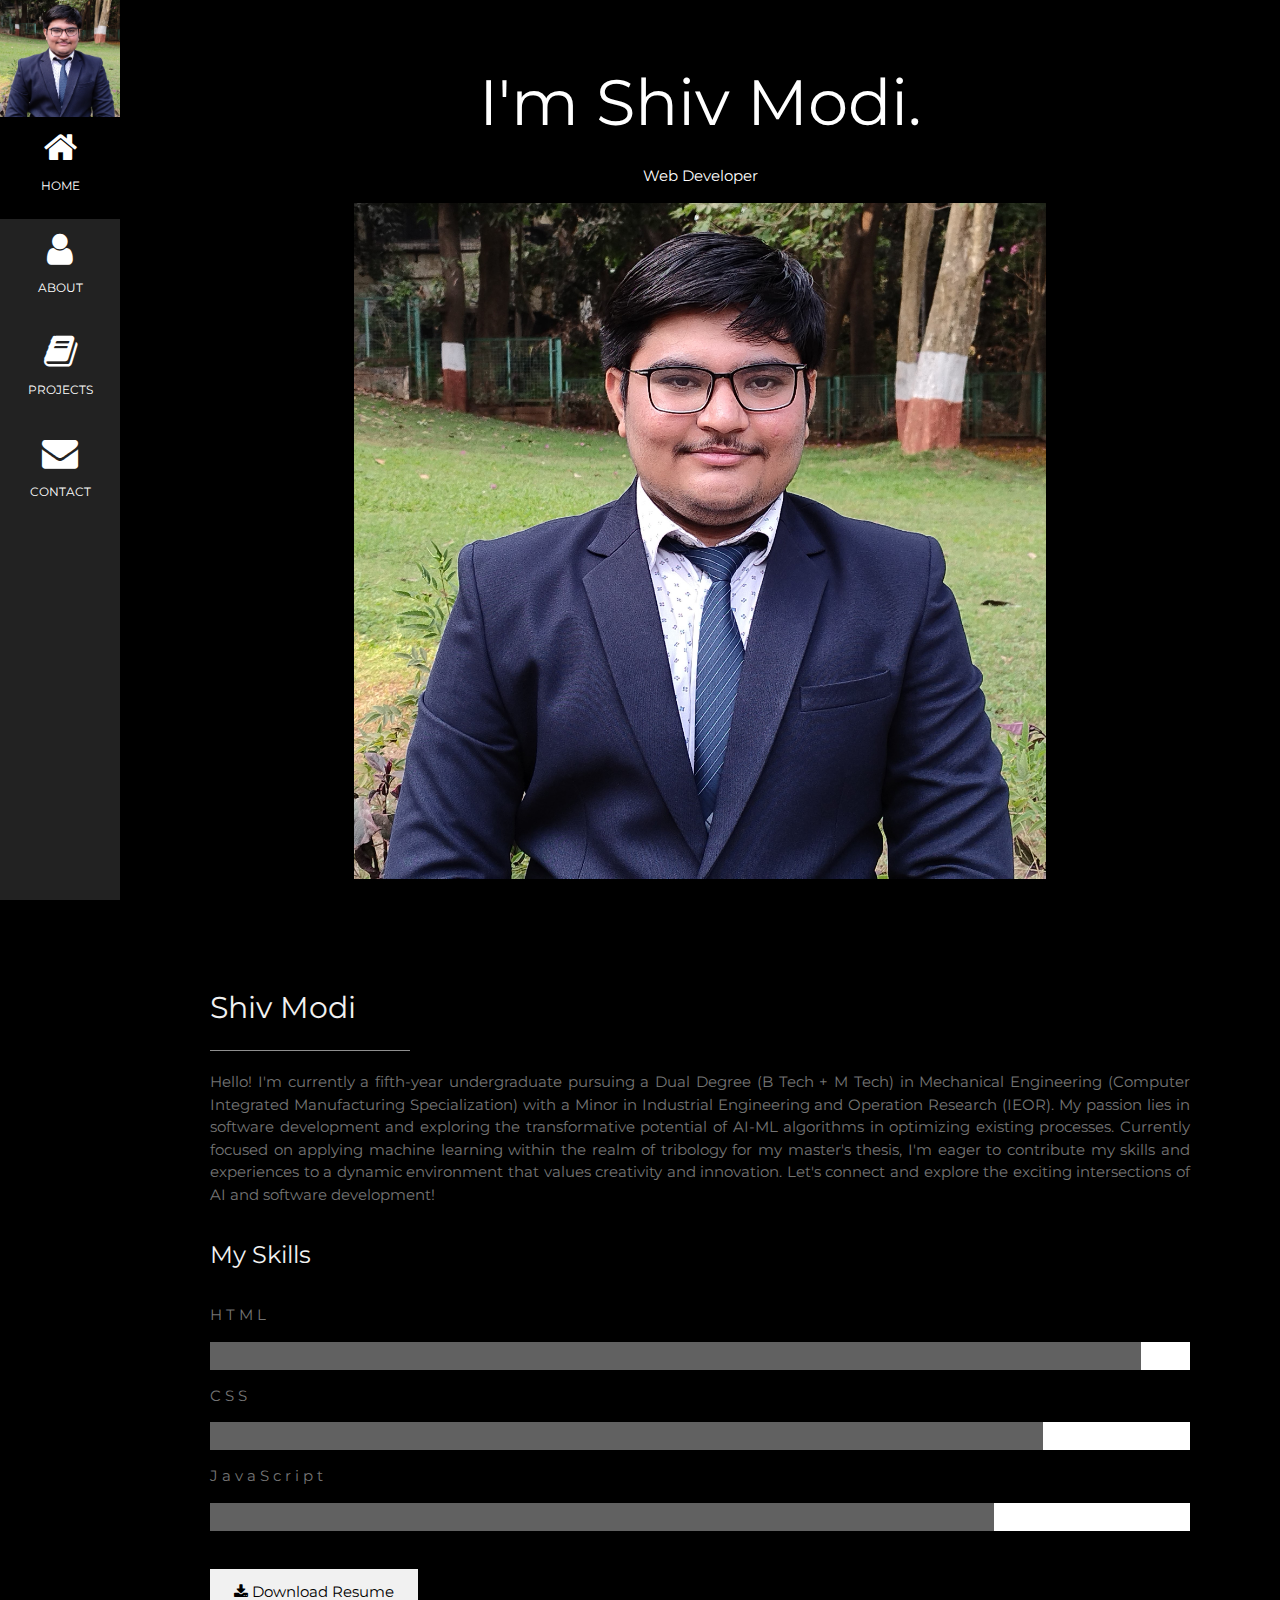
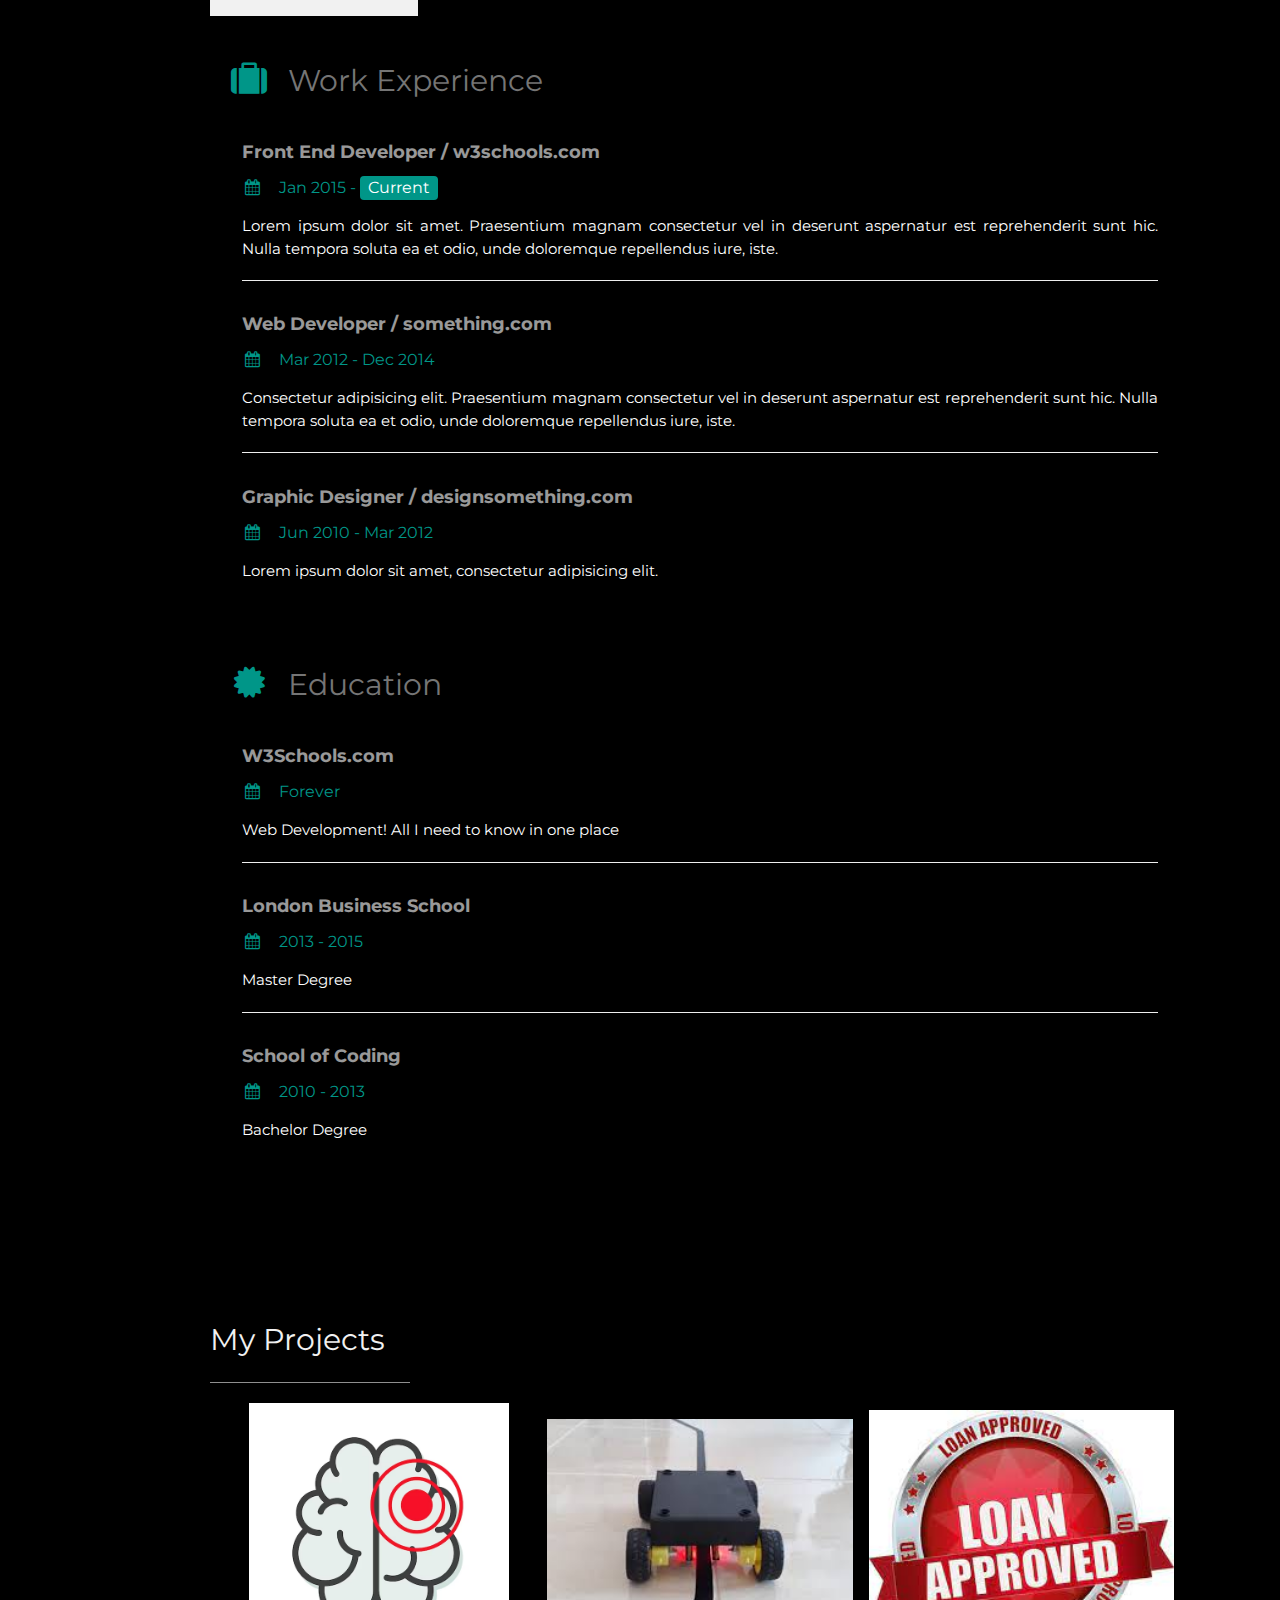
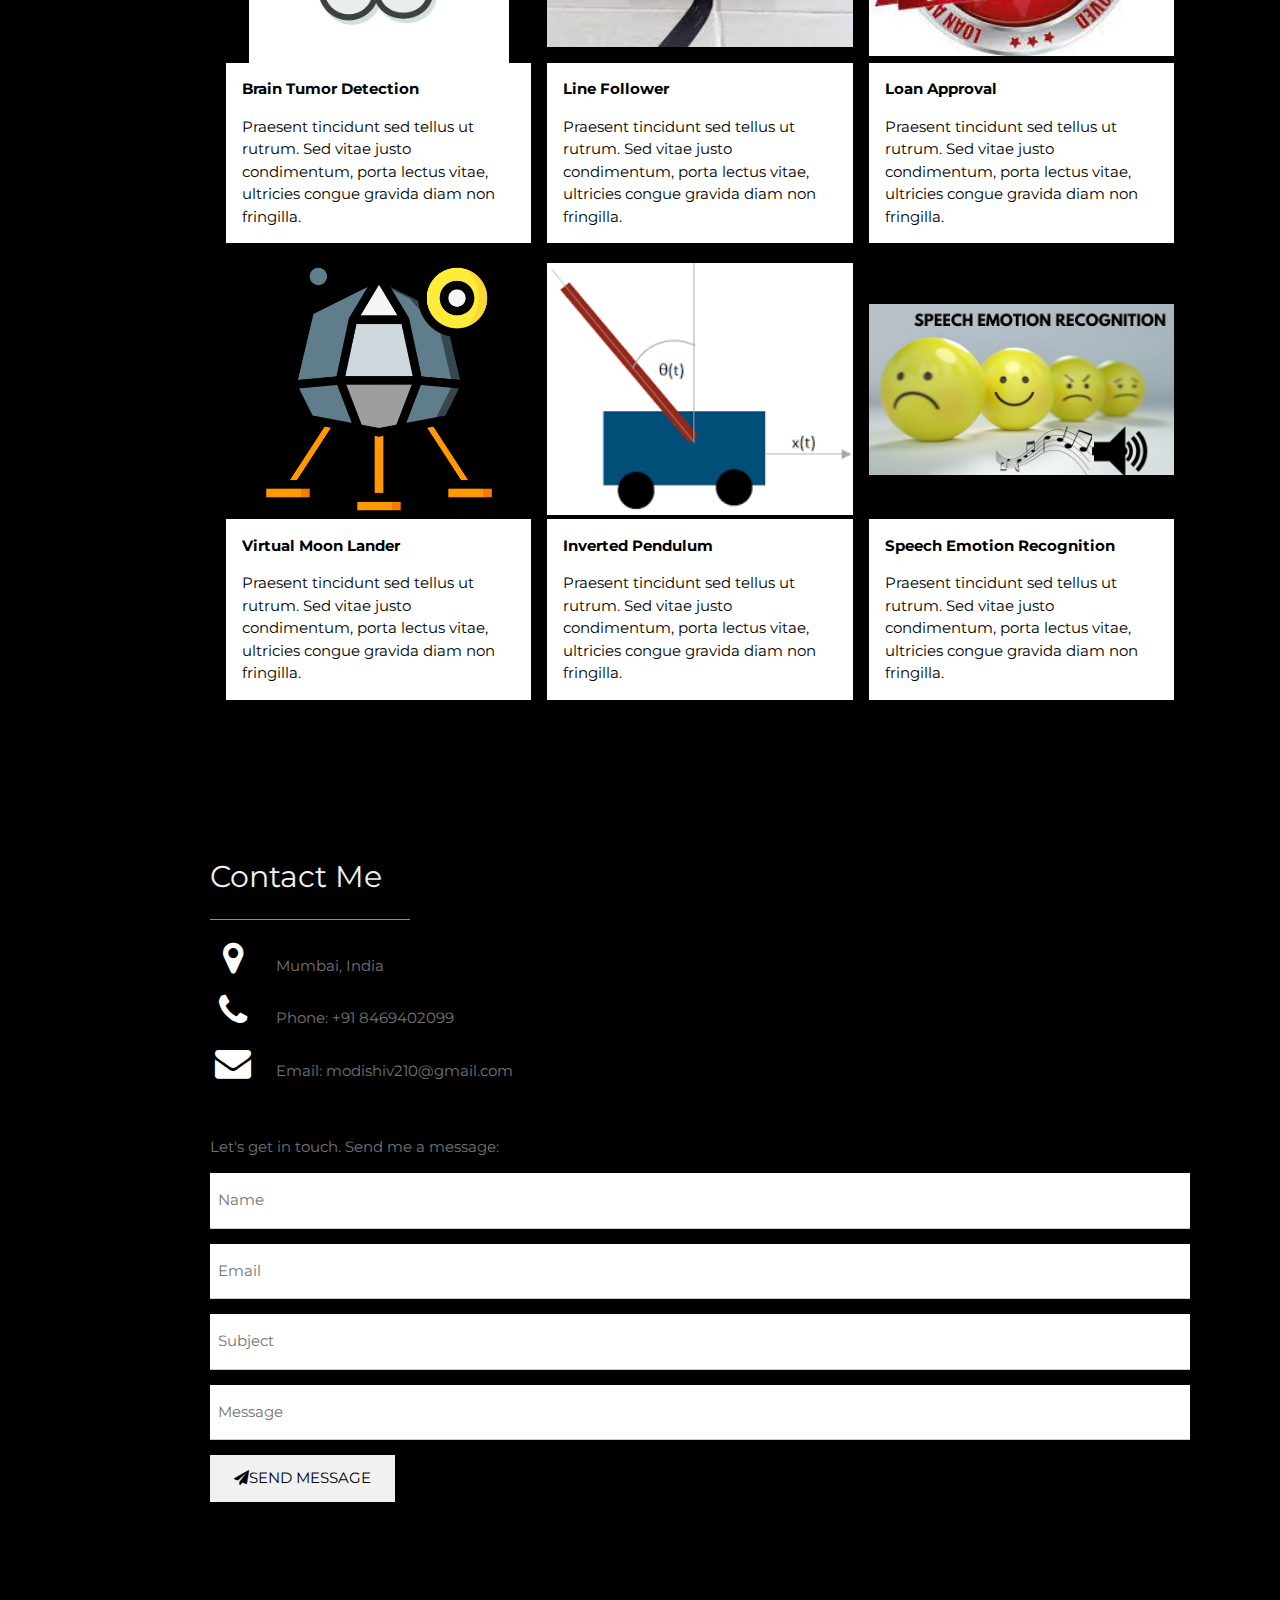
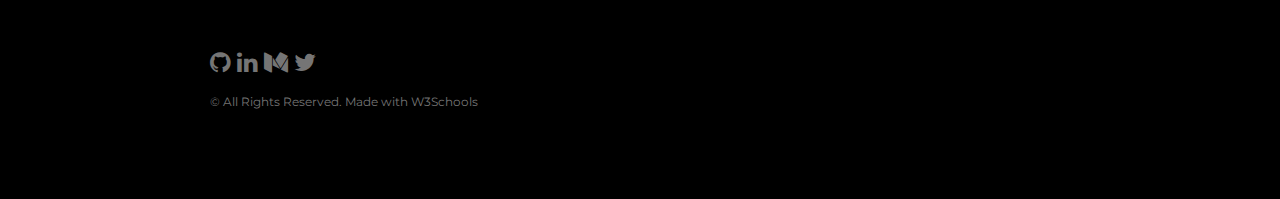
<file: index.html>
<!DOCTYPE html>
<html>
  <head>
    <title>Shiv Modi</title>
    <meta charset="UTF-8">
    <meta name="viewport" content="width=device-width, initial-scale=1">
    <link rel="stylesheet" href="https://www.w3schools.com/w3css/4/w3.css">
    <link rel="stylesheet" href="https://fonts.googleapis.com/css?family=Montserrat">
    <link rel="stylesheet" href="https://cdnjs.cloudflare.com/ajax/libs/font-awesome/4.7.0/css/font-awesome.min.css">
    <style>
    body, h1,h2,h3,h4,h5,h6 {font-family: "Montserrat", sans-serif}
    .w3-row-padding img {
      height: 260px;
    }
    /* Set the width of the sidebar to 120px */
    .w3-sidebar {width: 120px;background: #222;}
    /* Add a left margin to the "page content" that matches the width of the sidebar (120px) */
    #main {margin-left: 120px}
    /* Remove margins from "page content" on small screens */
    @media only screen and (max-width: 600px) {#main {margin-left: 0}}

    #projects img{
      aspect-ratio: 3/2;
      object-fit: contain;
    }
    </style>
  </head>
<body class="w3-black">

<!-- Icon Bar (Sidebar - hidden on small screens) -->
<nav class="w3-sidebar w3-bar-block w3-small w3-hide-small w3-center">
  <!-- Avatar image in top left corner -->
  <img src="./Photos/Shiv Photo.jpg" style="width:100%">
  <a href="#" class="w3-bar-item w3-button w3-padding-large w3-black">
    <i class="fa fa-home w3-xxlarge"></i>
    <p>HOME</p>
  </a>
  <a href="#about" class="w3-bar-item w3-button w3-padding-large w3-hover-black">
    <i class="fa fa-user w3-xxlarge"></i>
    <p>ABOUT</p>
  </a>
  <a href="#projects" class="w3-bar-item w3-button w3-padding-large w3-hover-black">
    <i class="fa fa-book w3-xxlarge"></i>
    <p>PROJECTS</p>
  </a>
  <a href="#contact" class="w3-bar-item w3-button w3-padding-large w3-hover-black">
    <i class="fa fa-envelope w3-xxlarge"></i>
    <p>CONTACT</p>
  </a>
</nav>

<!-- Navbar on small screens (Hidden on medium and large screens) -->
<div class="w3-top w3-hide-large w3-hide-medium" id="myNavbar">
  <div class="w3-bar w3-black w3-opacity w3-hover-opacity-off w3-center w3-small">
    <a href="#" class="w3-bar-item w3-button" style="width:25% !important">HOME</a>
    <a href="#about" class="w3-bar-item w3-button" style="width:25% !important">ABOUT</a>
    <a href="#projects" class="w3-bar-item w3-button" style="width:25% !important">PROJECTS</a>
    <a href="#contact" class="w3-bar-item w3-button" style="width:25% !important">CONTACT</a>
  </div>
</div>

<!-- Page Content -->
<div class="w3-padding-large" id="main">
  <!-- Header/Home -->
  <header class="w3-container w3-padding-32 w3-center w3-black" id="home">
    <h1 class="w3-jumbo"><span class="w3-hide-small">I'm</span> Shiv Modi.</h1>
    <p>Web Developer</p>
    <img src="./Photos/Shiv Photo.jpg" alt="boy" class="w3-image" width="692" height="808">
  </header>

  <!-- About Section -->
  <div class="w3-content w3-justify w3-text-grey w3-padding-64" id="about">
    <h2 class="w3-text-light-grey">Shiv Modi</h2>
    <hr style="width:200px" class="w3-opacity">
    <p>Hello! I'm currently a fifth-year undergraduate pursuing a Dual Degree (B Tech + M Tech) in Mechanical Engineering (Computer Integrated 
        Manufacturing Specialization) with a Minor in Industrial Engineering and Operation Research (IEOR). My passion lies in software 
        development and exploring the transformative potential of AI-ML algorithms in optimizing existing processes. Currently focused on 
        applying machine learning within the realm of tribology for my master's thesis, I'm eager to contribute my skills and experiences to 
        a dynamic environment that values creativity and innovation. Let's connect and explore the exciting intersections of AI and software 
        development!
    </p>
    <h3 class="w3-padding-16 w3-text-light-grey">My Skills</h3>
    <p class="w3-wide">HTML</p>
    <div class="w3-white">
      <div class="w3-dark-grey" style="height:28px;width:95%"></div>
    </div>
    <p class="w3-wide">CSS</p>
    <div class="w3-white">
      <div class="w3-dark-grey" style="height:28px;width:85%"></div>
    </div>
    <p class="w3-wide">JavaScript</p>
    <div class="w3-white">
      <div class="w3-dark-grey" style="height:28px;width:80%"></div>
    </div><br>
    
    <!-- <div class="w3-row w3-center w3-padding-16 w3-section w3-light-grey">
      <div class="w3-quarter w3-section">
        <span class="w3-xlarge">11+</span><br>
        Partners
      </div>
      <div class="w3-quarter w3-section">
        <span class="w3-xlarge">55+</span><br>
        Projects Done
      </div>
      <div class="w3-quarter w3-section">
        <span class="w3-xlarge">89+</span><br>
        Happy Clients
      </div>
      <div class="w3-quarter w3-section">
        <span class="w3-xlarge">150+</span><br>
        Meetings
      </div>
    </div> -->

    <button class="w3-button w3-light-grey w3-padding-large w3-section">
      <i class="fa fa-download"></i> Download Resume
    </button>
    
    <div class="w3-container w3-card w3-black w3-margin-bottom">
      <h2 class="w3-text-grey w3-padding-16"><i class="fa fa-suitcase fa-fw w3-margin-right w3-xxlarge w3-text-teal"></i>Work Experience</h2>
      <div class="w3-container">
        <h5 class="w3-opacity"><b>Front End Developer / w3schools.com</b></h5>
        <h6 class="w3-text-teal"><i class="fa fa-calendar fa-fw w3-margin-right"></i>Jan 2015 - <span class="w3-tag w3-teal w3-round">Current</span></h6>
        <p>Lorem ipsum dolor sit amet. Praesentium magnam consectetur vel in deserunt aspernatur est reprehenderit sunt hic. Nulla tempora soluta ea et odio, unde doloremque repellendus iure, iste.</p>
        <hr>
      </div>
      <div class="w3-container">
        <h5 class="w3-opacity"><b>Web Developer / something.com</b></h5>
        <h6 class="w3-text-teal"><i class="fa fa-calendar fa-fw w3-margin-right"></i>Mar 2012 - Dec 2014</h6>
        <p>Consectetur adipisicing elit. Praesentium magnam consectetur vel in deserunt aspernatur est reprehenderit sunt hic. Nulla tempora soluta ea et odio, unde doloremque repellendus iure, iste.</p>
        <hr>
      </div>
      <div class="w3-container">
        <h5 class="w3-opacity"><b>Graphic Designer / designsomething.com</b></h5>
        <h6 class="w3-text-teal"><i class="fa fa-calendar fa-fw w3-margin-right"></i>Jun 2010 - Mar 2012</h6>
        <p>Lorem ipsum dolor sit amet, consectetur adipisicing elit. </p><br>
      </div>
    </div>

    <div class="w3-container w3-card w3-black">
      <h2 class="w3-text-grey w3-padding-16"><i class="fa fa-certificate fa-fw w3-margin-right w3-xxlarge w3-text-teal"></i>Education</h2>
      <div class="w3-container">
        <h5 class="w3-opacity"><b>W3Schools.com</b></h5>
        <h6 class="w3-text-teal"><i class="fa fa-calendar fa-fw w3-margin-right"></i>Forever</h6>
        <p>Web Development! All I need to know in one place</p>
        <hr>
      </div>
      <div class="w3-container">
        <h5 class="w3-opacity"><b>London Business School</b></h5>
        <h6 class="w3-text-teal"><i class="fa fa-calendar fa-fw w3-margin-right"></i>2013 - 2015</h6>
        <p>Master Degree</p>
        <hr>
      </div>
      <div class="w3-container">
        <h5 class="w3-opacity"><b>School of Coding</b></h5>
        <h6 class="w3-text-teal"><i class="fa fa-calendar fa-fw w3-margin-right"></i>2010 - 2013</h6>
        <p>Bachelor Degree</p><br>
      </div>
    </div>

  </div>
  <!-- End About Section -->
  
  <!-- Portfolio Section -->
  <div class="w3-padding-64 w3-content" id="projects">
    <h2 class="w3-text-light-grey">My Projects</h2>
    <hr style="width:200px" class="w3-opacity">

    <!-- Grid for photos -->
    <!-- First Photo Grid-->
    <div class="w3-row-padding">
      <div class="w3-third w3-container w3-margin-bottom">
        <img src="./Photos/brain.avif" alt="Norway" style="width:100%" class="w3-hover-opacity">
        <div class="w3-container w3-white">
          <p><b>Brain Tumor Detection</b></p>
          <p>Praesent tincidunt sed tellus ut rutrum. Sed vitae justo condimentum, porta lectus vitae, ultricies congue gravida diam non fringilla.</p>
        </div>
      </div>
      <div class="w3-third w3-container w3-margin-bottom">
        <img src="./Photos/line.jpg" alt="Norway" style="width:100%" class="w3-hover-opacity">
        <div class="w3-container w3-white">
          <p><b>Line Follower</b></p>
          <p>Praesent tincidunt sed tellus ut rutrum. Sed vitae justo condimentum, porta lectus vitae, ultricies congue gravida diam non fringilla.</p>
        </div>
      </div>
      <div class="w3-third w3-container">
        <img src="./Photos/loan.jpg" alt="Norway" style="width:100%" class="w3-hover-opacity">
        <div class="w3-container w3-white">
          <p><b>Loan Approval</b></p>
          <p>Praesent tincidunt sed tellus ut rutrum. Sed vitae justo condimentum, porta lectus vitae, ultricies congue gravida diam non fringilla.</p>
        </div>
      </div>
    </div>
    
    <!-- Second Photo Grid-->
    <div class="w3-row-padding">
      <div class="w3-third w3-container w3-margin-bottom">
        <img src="./Photos/moon.png" alt="Norway" style="width:100%" class="w3-hover-opacity">
        <div class="w3-container w3-white">
          <p><b>Virtual Moon Lander</b></p>
          <p>Praesent tincidunt sed tellus ut rutrum. Sed vitae justo condimentum, porta lectus vitae, ultricies congue gravida diam non fringilla.</p>
        </div>
      </div>
      <div class="w3-third w3-container w3-margin-bottom">
        <img src="./Photos/pendulum.png" alt="Norway" style="width:100%" class="w3-hover-opacity">
        <div class="w3-container w3-white">
          <p><b>Inverted Pendulum</b></p>
          <p>Praesent tincidunt sed tellus ut rutrum. Sed vitae justo condimentum, porta lectus vitae, ultricies congue gravida diam non fringilla.</p>
        </div>
      </div>
      <div class="w3-third w3-container">
        <img src="./Photos/ser.jpg" alt="Norway" style="width:100%" class="w3-hover-opacity">
        <div class="w3-container w3-white">
          <p><b>Speech Emotion Recognition</b></p>
          <p>Praesent tincidunt sed tellus ut rutrum. Sed vitae justo condimentum, porta lectus vitae, ultricies congue gravida diam non fringilla.</p>
        </div>
      </div>
    </div>
    <!-- End photo grid -->
  <!-- End Portfolio Section -->
  </div>

  <!-- Contact Section -->
  <div class="w3-padding-64 w3-content w3-text-grey" id="contact">
    <h2 class="w3-text-light-grey">Contact Me</h2>
    <hr style="width:200px" class="w3-opacity">

    <div class="w3-section">
      <p><i class="fa fa-map-marker fa-fw w3-text-white w3-xxlarge w3-margin-right"></i> Mumbai, India</p>
      <p><i class="fa fa-phone fa-fw w3-text-white w3-xxlarge w3-margin-right"></i> Phone: +91 8469402099</p>
      <p><i class="fa fa-envelope fa-fw w3-text-white w3-xxlarge w3-margin-right"> </i> Email: modishiv210@gmail.com</p>
    </div><br>
    <p>Let's get in touch. Send me a message:</p>

    <form action="/action_page.php" target="_blank">
      <p><input class="w3-input w3-padding-16" type="text" placeholder="Name" required name="Name"></p>
      <p><input class="w3-input w3-padding-16" type="text" placeholder="Email" required name="Email"></p>
      <p><input class="w3-input w3-padding-16" type="text" placeholder="Subject" required name="Subject"></p>
      <p><input class="w3-input w3-padding-16" type="text" placeholder="Message" required name="Message"></p>
      <p>
        <button class="w3-button w3-light-grey w3-padding-large" type="submit">
          <i class="fa fa-paper-plane"></i>SEND MESSAGE
        </button>
      </p>
    </form>
  <!-- End Contact Section -->
  </div>
  
<!-- Footer. This section contains an ad for W3Schools Spaces. You can leave it to support us. -->
<footer class="w3-content w3-padding-64 w3-text-grey w3-xlarge">
  <a href="https://github.com/modishiv210/"><i class="fa fa-github w3-hover-opacity"></i></a>
  <a href="https://www.linkedin.com/in/shivmodi210/"><i class="fa fa-linkedin w3-hover-opacity"></i></a>
  <!-- <a href="https://www.credly.com/users/shivmodi210/badges"><i class="fa fa-square-c w3-hover-opacity"></i></a> -->
  <a href="https://medium.com/@shivmodi21"><i class="fa fa-medium w3-hover-opacity"></i></a>
  <a href="https://twitter.com/ShivModi21"><i class="fa fa-twitter w3-hover-opacity"></i></a>
  
 <p class="w3-small">&copy; All Rights Reserved. Made with W3Schools</p>
 <!-- End footer -->
</footer>

<!-- END PAGE CONTENT -->
</div>

</body>
</html>
</file>
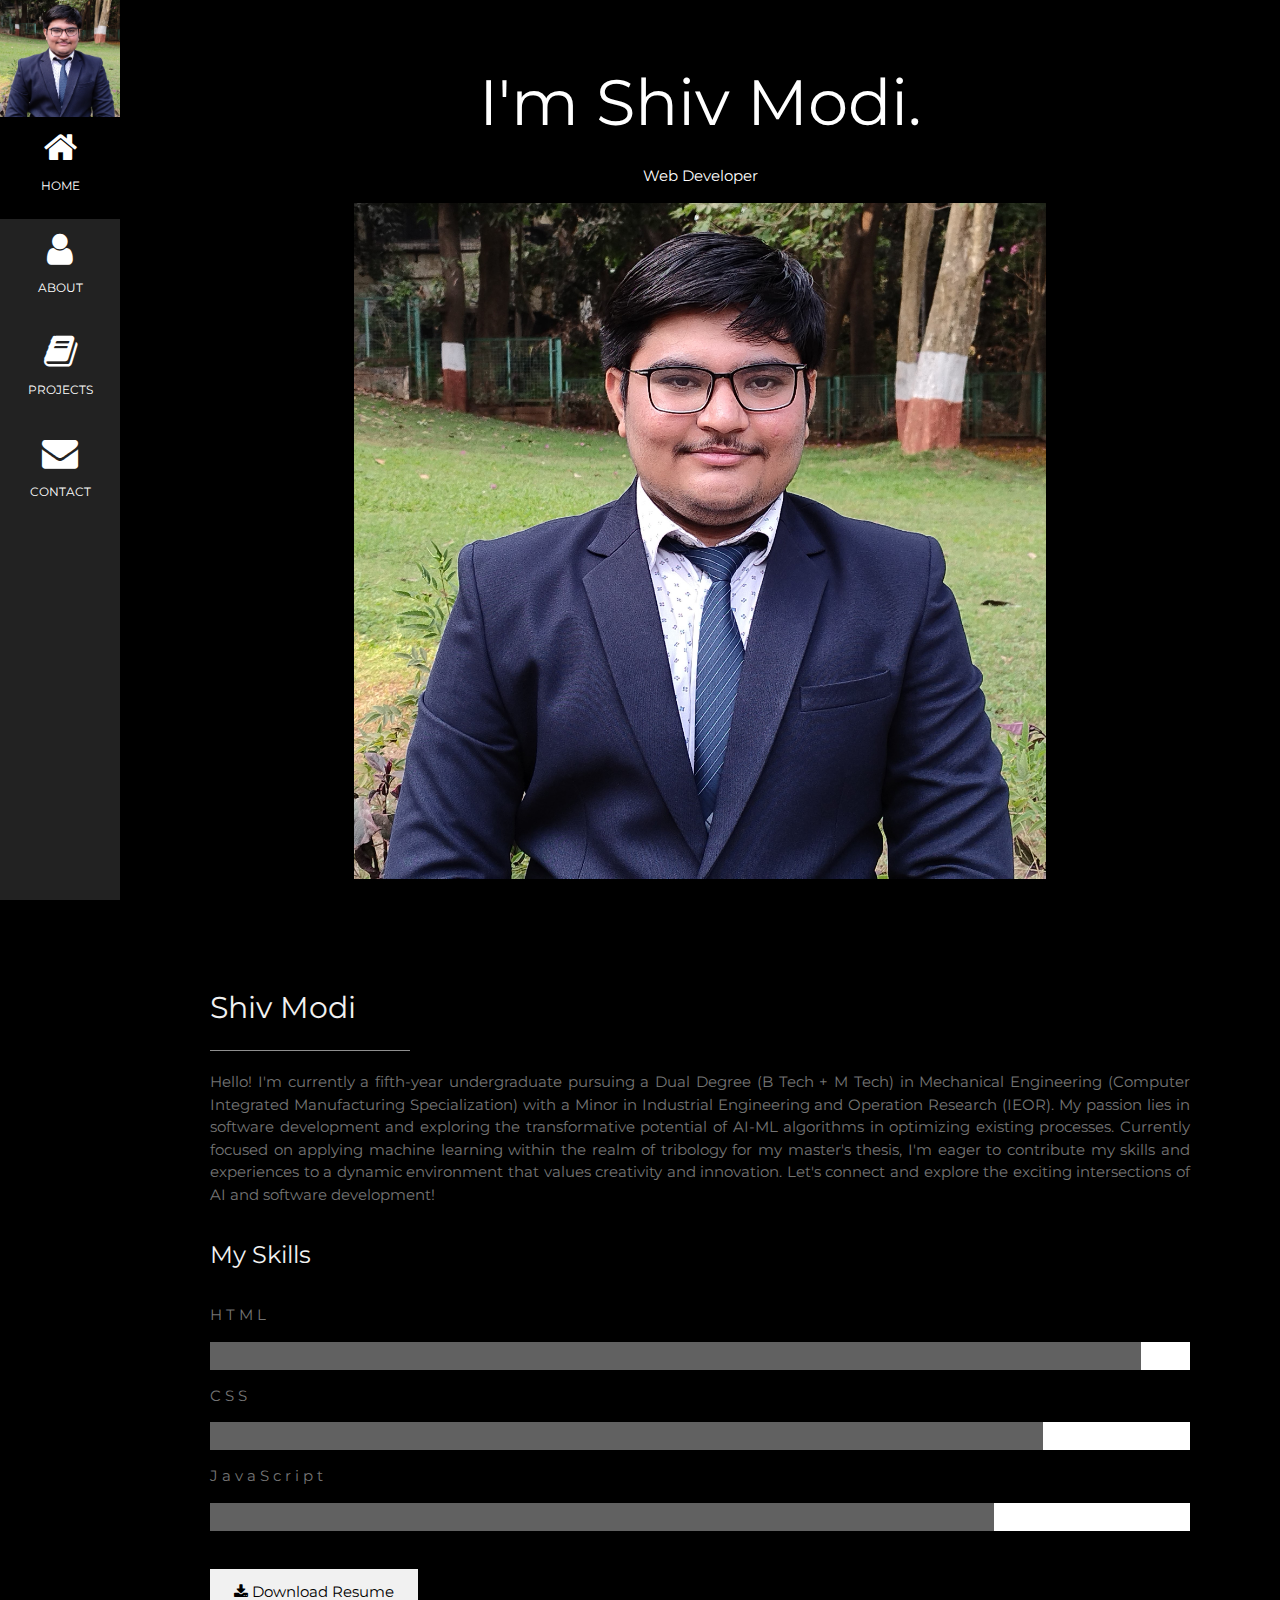
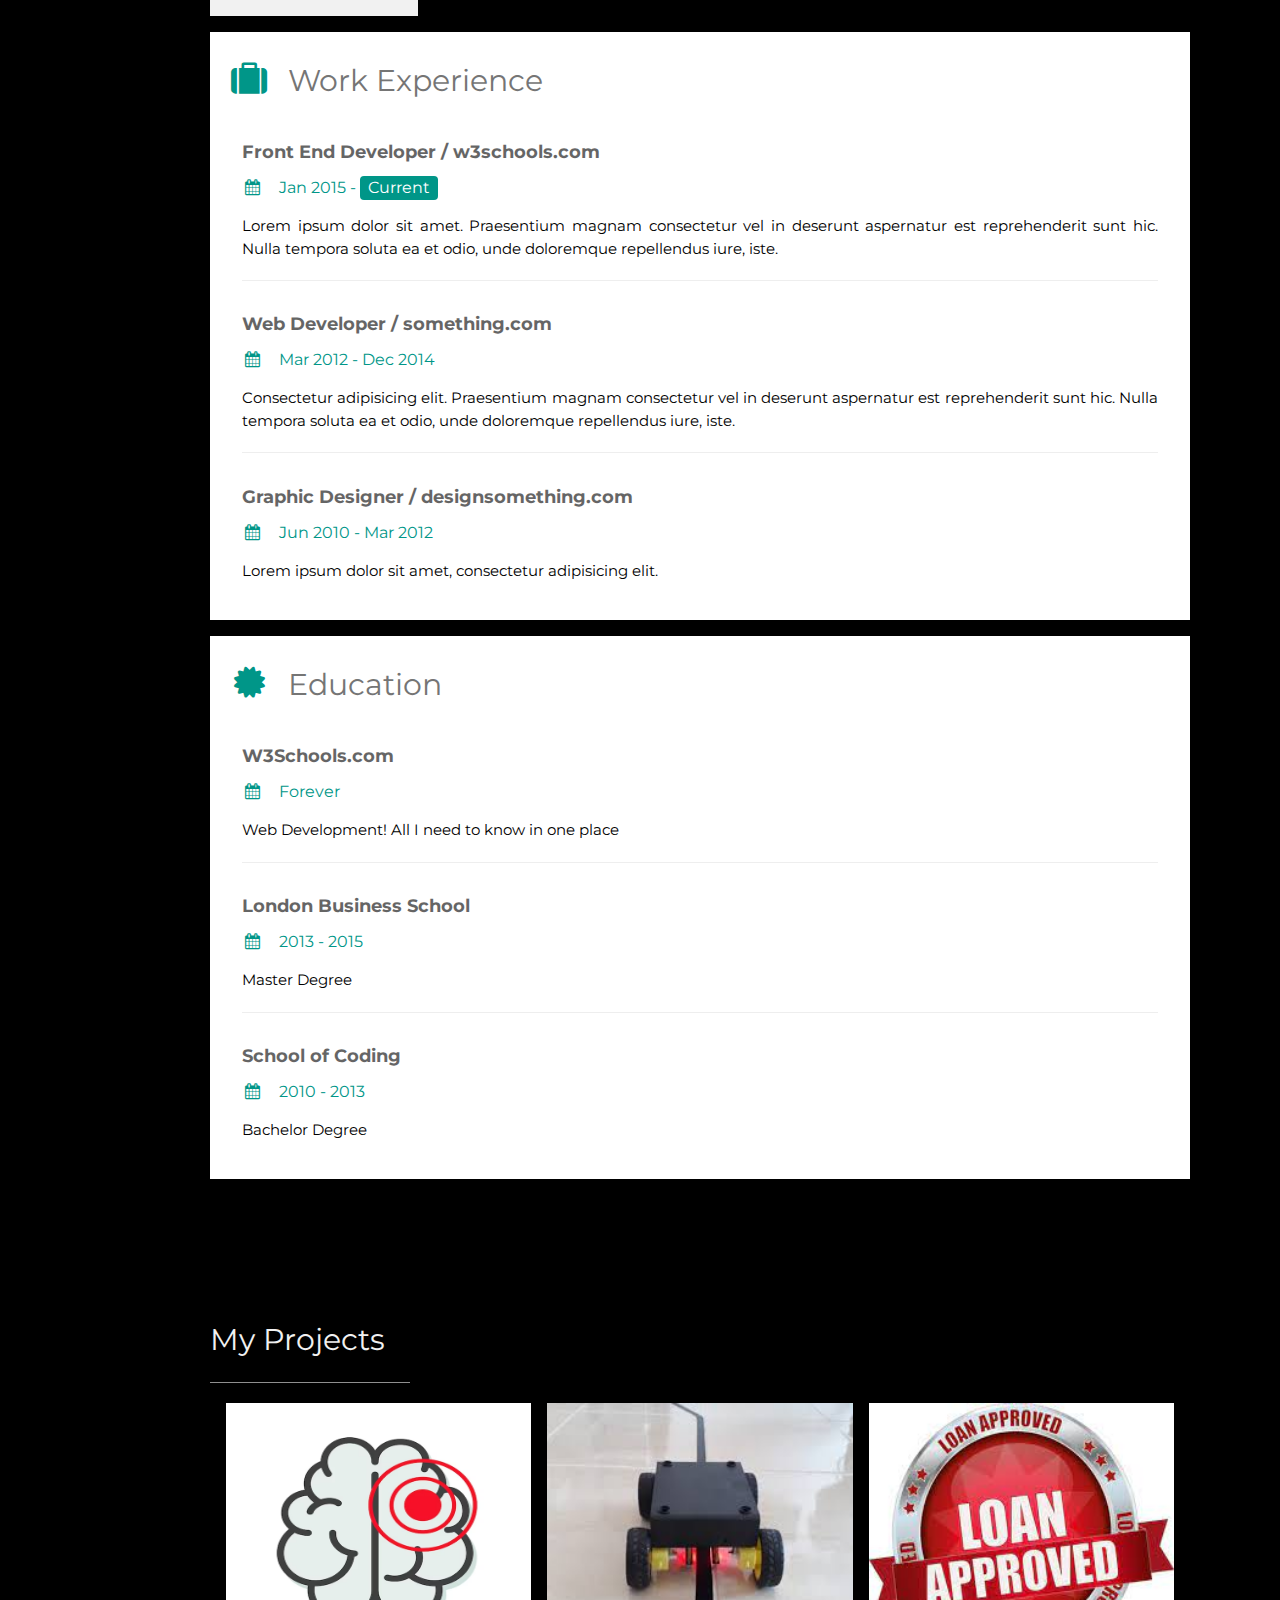
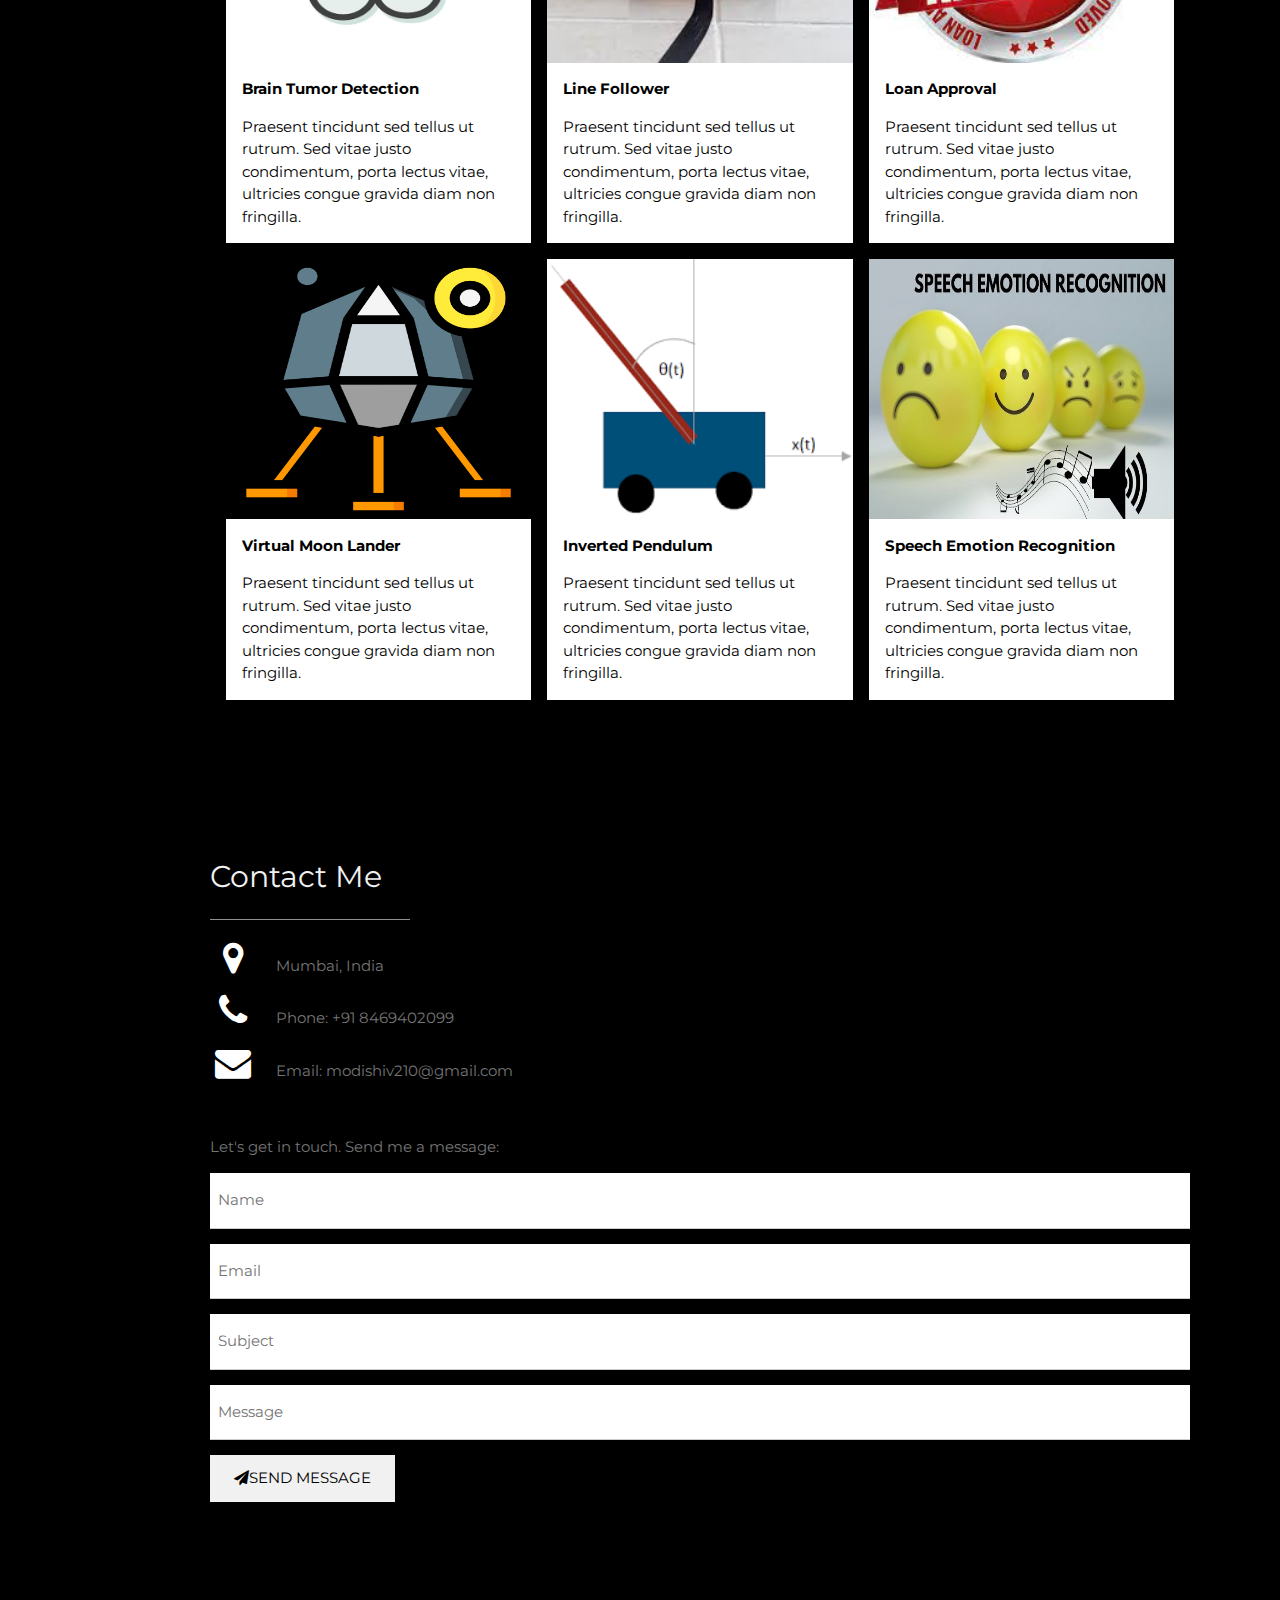
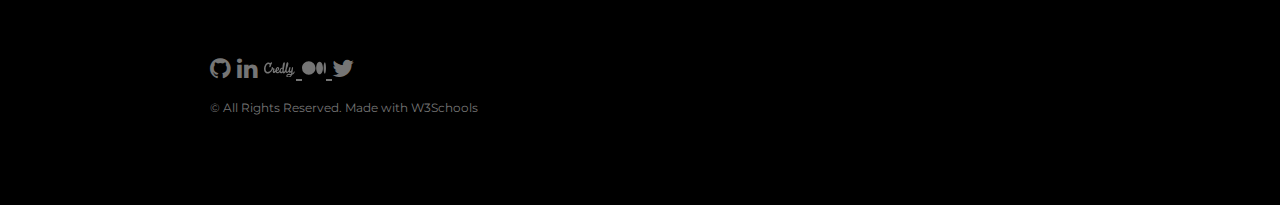
<file: New folder/index.html>
<!DOCTYPE html>
<html>
  <head>
    <title>Shiv Modi</title>
    <meta charset="UTF-8">
    <meta name="viewport" content="width=device-width, initial-scale=1">
    <link rel="stylesheet" href="https://www.w3schools.com/w3css/4/w3.css">
    <link rel="stylesheet" href="https://fonts.googleapis.com/css?family=Montserrat">
    <link rel="stylesheet" href="https://cdnjs.cloudflare.com/ajax/libs/font-awesome/4.7.0/css/font-awesome.min.css">
    <style>
    body, h1,h2,h3,h4,h5,h6 {font-family: "Montserrat", sans-serif}
    .w3-row-padding img {
      height: 260px;
    }
    /* Set the width of the sidebar to 120px */
    .w3-sidebar {width: 120px;background: #222;}
    /* Add a left margin to the "page content" that matches the width of the sidebar (120px) */
    #main {margin-left: 120px}
    /* Remove margins from "page content" on small screens */
    @media only screen and (max-width: 600px) {#main {margin-left: 0}}
    </style>
  </head>
<body class="w3-black">

<!-- Icon Bar (Sidebar - hidden on small screens) -->
<nav class="w3-sidebar w3-bar-block w3-small w3-hide-small w3-center">
  <!-- Avatar image in top left corner -->
  <img src="./Photos/Shiv Photo.jpg" style="width:100%">
  <a href="#" class="w3-bar-item w3-button w3-padding-large w3-black">
    <i class="fa fa-home w3-xxlarge"></i>
    <p>HOME</p>
  </a>
  <a href="#about" class="w3-bar-item w3-button w3-padding-large w3-hover-black">
    <i class="fa fa-user w3-xxlarge"></i>
    <p>ABOUT</p>
  </a>
  <a href="#projects" class="w3-bar-item w3-button w3-padding-large w3-hover-black">
    <i class="fa fa-book w3-xxlarge"></i>
    <p>PROJECTS</p>
  </a>
  <a href="#contact" class="w3-bar-item w3-button w3-padding-large w3-hover-black">
    <i class="fa fa-envelope w3-xxlarge"></i>
    <p>CONTACT</p>
  </a>
</nav>

<!-- Navbar on small screens (Hidden on medium and large screens) -->
<div class="w3-top w3-hide-large w3-hide-medium" id="myNavbar">
  <div class="w3-bar w3-black w3-opacity w3-hover-opacity-off w3-center w3-small">
    <a href="#" class="w3-bar-item w3-button" style="width:25% !important">HOME</a>
    <a href="#about" class="w3-bar-item w3-button" style="width:25% !important">ABOUT</a>
    <a href="#projects" class="w3-bar-item w3-button" style="width:25% !important">PROJECTS</a>
    <a href="#contact" class="w3-bar-item w3-button" style="width:25% !important">CONTACT</a>
  </div>
</div>

<!-- Page Content -->
<div class="w3-padding-large" id="main">
  <!-- Header/Home -->
  <header class="w3-container w3-padding-32 w3-center w3-black" id="home">
    <h1 class="w3-jumbo"><span class="w3-hide-small">I'm</span> Shiv Modi.</h1>
    <p>Web Developer</p>
    <img src="./Photos/Shiv Photo.jpg" alt="boy" class="w3-image" width="692" height="808">
  </header>

  <!-- About Section -->
  <div class="w3-content w3-justify w3-text-grey w3-padding-64" id="about">
    <h2 class="w3-text-light-grey">Shiv Modi</h2>
    <hr style="width:200px" class="w3-opacity">
    <p>Hello! I'm currently a fifth-year undergraduate pursuing a Dual Degree (B Tech + M Tech) in Mechanical Engineering (Computer Integrated 
        Manufacturing Specialization) with a Minor in Industrial Engineering and Operation Research (IEOR). My passion lies in software 
        development and exploring the transformative potential of AI-ML algorithms in optimizing existing processes. Currently focused on 
        applying machine learning within the realm of tribology for my master's thesis, I'm eager to contribute my skills and experiences to 
        a dynamic environment that values creativity and innovation. Let's connect and explore the exciting intersections of AI and software 
        development!
    </p>
    <h3 class="w3-padding-16 w3-text-light-grey">My Skills</h3>
    <p class="w3-wide">HTML</p>
    <div class="w3-white">
      <div class="w3-dark-grey" style="height:28px;width:95%"></div>
    </div>
    <p class="w3-wide">CSS</p>
    <div class="w3-white">
      <div class="w3-dark-grey" style="height:28px;width:85%"></div>
    </div>
    <p class="w3-wide">JavaScript</p>
    <div class="w3-white">
      <div class="w3-dark-grey" style="height:28px;width:80%"></div>
    </div><br>
    
    <!-- <div class="w3-row w3-center w3-padding-16 w3-section w3-light-grey">
      <div class="w3-quarter w3-section">
        <span class="w3-xlarge">11+</span><br>
        Partners
      </div>
      <div class="w3-quarter w3-section">
        <span class="w3-xlarge">55+</span><br>
        Projects Done
      </div>
      <div class="w3-quarter w3-section">
        <span class="w3-xlarge">89+</span><br>
        Happy Clients
      </div>
      <div class="w3-quarter w3-section">
        <span class="w3-xlarge">150+</span><br>
        Meetings
      </div>
    </div> -->

    <button class="w3-button w3-light-grey w3-padding-large w3-section">
      <i class="fa fa-download"></i> Download Resume
    </button>
    
    <div class="w3-container w3-card w3-white w3-margin-bottom">
      <h2 class="w3-text-grey w3-padding-16"><i class="fa fa-suitcase fa-fw w3-margin-right w3-xxlarge w3-text-teal"></i>Work Experience</h2>
      <div class="w3-container">
        <h5 class="w3-opacity"><b>Front End Developer / w3schools.com</b></h5>
        <h6 class="w3-text-teal"><i class="fa fa-calendar fa-fw w3-margin-right"></i>Jan 2015 - <span class="w3-tag w3-teal w3-round">Current</span></h6>
        <p>Lorem ipsum dolor sit amet. Praesentium magnam consectetur vel in deserunt aspernatur est reprehenderit sunt hic. Nulla tempora soluta ea et odio, unde doloremque repellendus iure, iste.</p>
        <hr>
      </div>
      <div class="w3-container">
        <h5 class="w3-opacity"><b>Web Developer / something.com</b></h5>
        <h6 class="w3-text-teal"><i class="fa fa-calendar fa-fw w3-margin-right"></i>Mar 2012 - Dec 2014</h6>
        <p>Consectetur adipisicing elit. Praesentium magnam consectetur vel in deserunt aspernatur est reprehenderit sunt hic. Nulla tempora soluta ea et odio, unde doloremque repellendus iure, iste.</p>
        <hr>
      </div>
      <div class="w3-container">
        <h5 class="w3-opacity"><b>Graphic Designer / designsomething.com</b></h5>
        <h6 class="w3-text-teal"><i class="fa fa-calendar fa-fw w3-margin-right"></i>Jun 2010 - Mar 2012</h6>
        <p>Lorem ipsum dolor sit amet, consectetur adipisicing elit. </p><br>
      </div>
    </div>

    <div class="w3-container w3-card w3-white">
      <h2 class="w3-text-grey w3-padding-16"><i class="fa fa-certificate fa-fw w3-margin-right w3-xxlarge w3-text-teal"></i>Education</h2>
      <div class="w3-container">
        <h5 class="w3-opacity"><b>W3Schools.com</b></h5>
        <h6 class="w3-text-teal"><i class="fa fa-calendar fa-fw w3-margin-right"></i>Forever</h6>
        <p>Web Development! All I need to know in one place</p>
        <hr>
      </div>
      <div class="w3-container">
        <h5 class="w3-opacity"><b>London Business School</b></h5>
        <h6 class="w3-text-teal"><i class="fa fa-calendar fa-fw w3-margin-right"></i>2013 - 2015</h6>
        <p>Master Degree</p>
        <hr>
      </div>
      <div class="w3-container">
        <h5 class="w3-opacity"><b>School of Coding</b></h5>
        <h6 class="w3-text-teal"><i class="fa fa-calendar fa-fw w3-margin-right"></i>2010 - 2013</h6>
        <p>Bachelor Degree</p><br>
      </div>
    </div>

  </div>
  <!-- End About Section -->
  
  <!-- Portfolio Section -->
  <div class="w3-padding-64 w3-content" id="projects">
    <h2 class="w3-text-light-grey">My Projects</h2>
    <hr style="width:200px" class="w3-opacity">

    <!-- Grid for photos -->
    <!-- First Photo Grid-->
    <div class="w3-row-padding">
      <div class="w3-third w3-container w3-margin-bottom">
        <img src="./Photos/brain.avif" alt="Norway" style="width:100%" class="w3-hover-opacity">
        <div class="w3-container w3-white">
          <p><b>Brain Tumor Detection</b></p>
          <p>Praesent tincidunt sed tellus ut rutrum. Sed vitae justo condimentum, porta lectus vitae, ultricies congue gravida diam non fringilla.</p>
        </div>
      </div>
      <div class="w3-third w3-container w3-margin-bottom">
        <img src="./Photos/line.jpg" alt="Norway" style="width:100%" class="w3-hover-opacity">
        <div class="w3-container w3-white">
          <p><b>Line Follower</b></p>
          <p>Praesent tincidunt sed tellus ut rutrum. Sed vitae justo condimentum, porta lectus vitae, ultricies congue gravida diam non fringilla.</p>
        </div>
      </div>
      <div class="w3-third w3-container">
        <img src="./Photos/loan.jpg" alt="Norway" style="width:100%" class="w3-hover-opacity">
        <div class="w3-container w3-white">
          <p><b>Loan Approval</b></p>
          <p>Praesent tincidunt sed tellus ut rutrum. Sed vitae justo condimentum, porta lectus vitae, ultricies congue gravida diam non fringilla.</p>
        </div>
      </div>
    </div>
    
    <!-- Second Photo Grid-->
    <div class="w3-row-padding">
      <div class="w3-third w3-container w3-margin-bottom">
        <img src="./Photos/moon.png" alt="Norway" style="width:100%" class="w3-hover-opacity">
        <div class="w3-container w3-white">
          <p><b>Virtual Moon Lander</b></p>
          <p>Praesent tincidunt sed tellus ut rutrum. Sed vitae justo condimentum, porta lectus vitae, ultricies congue gravida diam non fringilla.</p>
        </div>
      </div>
      <div class="w3-third w3-container w3-margin-bottom">
        <img src="./Photos/pendulum.png" alt="Norway" style="width:100%" class="w3-hover-opacity">
        <div class="w3-container w3-white">
          <p><b>Inverted Pendulum</b></p>
          <p>Praesent tincidunt sed tellus ut rutrum. Sed vitae justo condimentum, porta lectus vitae, ultricies congue gravida diam non fringilla.</p>
        </div>
      </div>
      <div class="w3-third w3-container">
        <img src="./Photos/ser.jpg" alt="Norway" style="width:100%" class="w3-hover-opacity">
        <div class="w3-container w3-white">
          <p><b>Speech Emotion Recognition</b></p>
          <p>Praesent tincidunt sed tellus ut rutrum. Sed vitae justo condimentum, porta lectus vitae, ultricies congue gravida diam non fringilla.</p>
        </div>
      </div>
    </div>
    <!-- End photo grid -->
  <!-- End Portfolio Section -->
  </div>

  <!-- Contact Section -->
  <div class="w3-padding-64 w3-content w3-text-grey" id="contact">
    <h2 class="w3-text-light-grey">Contact Me</h2>
    <hr style="width:200px" class="w3-opacity">

    <div class="w3-section">
      <p><i class="fa fa-map-marker fa-fw w3-text-white w3-xxlarge w3-margin-right"></i> Mumbai, India</p>
      <p><i class="fa fa-phone fa-fw w3-text-white w3-xxlarge w3-margin-right"></i> Phone: +91 8469402099</p>
      <p><i class="fa fa-envelope fa-fw w3-text-white w3-xxlarge w3-margin-right"> </i> Email: modishiv210@gmail.com</p>
    </div><br>
    <p>Let's get in touch. Send me a message:</p>

    <form action="/action_page.php" target="_blank">
      <p><input class="w3-input w3-padding-16" type="text" placeholder="Name" required name="Name"></p>
      <p><input class="w3-input w3-padding-16" type="text" placeholder="Email" required name="Email"></p>
      <p><input class="w3-input w3-padding-16" type="text" placeholder="Subject" required name="Subject"></p>
      <p><input class="w3-input w3-padding-16" type="text" placeholder="Message" required name="Message"></p>
      <p>
        <button class="w3-button w3-light-grey w3-padding-large" type="submit">
          <i class="fa fa-paper-plane"></i>SEND MESSAGE
        </button>
      </p>
    </form>
  <!-- End Contact Section -->
  </div>
  
<!-- Footer. This section contains an ad for W3Schools Spaces. You can leave it to support us. -->
<footer class="w3-content w3-padding-64 w3-text-grey w3-xlarge">
  <!-- <i class="fa fa-facebook-official w3-hover-opacity"></i>
  <i class="fa fa-instagram w3-hover-opacity"></i>
  <i class="fa fa-snapchat w3-hover-opacity"></i>
  <i class="fa fa-pinterest-p w3-hover-opacity"></i> -->
  <a href="https://github.com/modishiv210/"><i class="fa fa-github w3-hover-opacity"></i></a>
  <a href="https://www.linkedin.com/in/shivmodi210/"><i class="fa fa-linkedin w3-hover-opacity"></i></a>
  <a href="https://www.credly.com/users/shivmodi210/badges">
    <svg xmlns="http://www.w3.org/2000/svg" class="w3-hover-opacity" width="32" height="32" viewBox="0 -7 25 24" fill="currentColor">
      <path d="M23.8 13.154a.299.299 0 0 0-.101-.024a.407.407 0 0 0-.202.048c-.06.028-.092.08-.127.136c-.087.128-.15.268-.226.4c-.107.187-.246.351-.38.515c-.135.156-.286.291-.424.44c-.028.027-.072.043-.107.027c-.028-.016-.036-.056-.032-.088c.04-.38.075-.763.123-1.138c.02-.172.043-.336.063-.512c.028-.247.056-.487.087-.735l.234-1.824c.02-.128.032-.372-.135-.52a.446.446 0 0 0-.233-.116a.46.46 0 0 0-.254.06c-.226.16-.297.504-.365.76c-.142.603-.178 1.241-.471 1.804a1.772 1.772 0 0 1-.202.316a.668.668 0 0 1-.186.18a.332.332 0 0 1-.246.051a.365.365 0 0 1-.238-.207a.871.87 0 0 1-.063-.324a4.499 4.499 0 0 1 .24-1.585c.045-.132.089-.252.104-.383c.028-.156.028-.38-.114-.516c-.131-.128-.337-.18-.504-.128c-.194.056-.31.244-.372.392c-.198.463-.25.95-.317 1.446c-.044.327-.127.64-.293.926a2.717 2.717 0 0 1-.603.72c-.118.087-.222.123-.328.107a.376.376 0 0 1-.278-.208a.875.875 0 0 1-.095-.315a3.361 3.36 0 0 1-.036-.616c.004-.223 0-.44.044-.658c.075-.39.678-1.937.808-2.345c.135-.407.262-.823.353-1.246c.08-.38.123-.767.11-1.15c-.007-.277-.07-.576-.288-.736a.611.61 0 0 0-.603-.048a.968.968 0 0 0-.455.428a2.53 2.53 0 0 0-.226.59a12.01 12.01 0 0 0-.266 1.29c-.071.429-.138.848-.206 1.268c-.06.355-.206 1.614-.261 1.88c-.06.272-.175.54-.301.787c-.131.268-.258.536-.408.791a.694.694 0 0 1-.175.224c-.08.06-.182.088-.27.048c-.102-.048-.146-.176-.166-.292c-.075-.435-.012-.875.072-1.302c.083-.431.44-2.4.519-2.851c.099-.532.24-1.05.285-1.59c.028-.388.09-.88-.202-1.187c-.115-.136-.31-.16-.44-.136c-.174.036-.31.176-.388.296c-.1.128-.186.28-.258.467c-.115.284-.186.615-.261.91l-.032.129c-.083.383-.143.77-.186 1.162a16.95 16.948 0 0 0-.06.632c-.008.1-.016.203-.027.307c0 .08.007.168-.028.244a.304.304 0 0 1-.052.068c-.08.072-.202.06-.31.056c-.557-.016-1.045.3-1.35.755c-.18.252-.281.542-.39.834c-.01.048-.034.1-.054.152c-.051.143-.13.327-.222.511a3.037 3.037 0 0 1-.317.46a3.285 3.285 0 0 1-.384.41a1.123 1.123 0 0 1-.515.26c-.174.04-.384-.043-.543-.203a.916.916 0 0 1-.206-.54c-.004-.055-.004-.115.028-.163c.05-.068.146-.072.23-.076a1.623 1.623 0 0 0 1.375-1.015c.138-.34.178-.698.122-1.046a1.193 1.193 0 0 0-.19-.48a.9.9 0 0 0-.396-.323c-.293-.14-.658-.127-1.01.004c-.575.232-.951.74-1.134 1.562l-.02.088c-.114.487-.23 1-.582 1.354c-.127.12-.261.163-.368.143c-.044-.004-.08-.04-.103-.075c-.096-.16.003-.532.15-1a4.1 4.1 0 0 0 .1-.366a.925.925 0 0 0-.108-.495a.783.783 0 0 0-.372-.324c-.143-.064-.31-.06-.468-.06h-.047c-.044 0-.103 0-.151-.012a.215.215 0 0 1-.147-.127a.485.485 0 0 1 .016-.232c.004-.02.012-.048.016-.072a.368.368 0 0 0-.162-.412a.509.509 0 0 0-.468-.036a.768.768 0 0 0-.364.348a.769.769 0 0 0-.103.48c.04.13.07.32.043.475c-.055.28-.222.51-.384.74c-.04.05-.072.106-.107.16a4.96 4.96 0 0 1-.706.825c-.372.335-.804.575-1.232.67c-.745.165-1.506-.06-1.91-.734c-.222-.38-.32-.827-.348-1.266a5.425 5.425 0 0 1 .424-2.516c.328-.76.816-1.52 1.715-1.614c.353-.04.753.083.912.4c.115.23.075.506 0 .75c-.072.244-.175.49-.18.75c-.003.26.124.54.37.616c.238.072.495-.08.634-.29c.138-.21.186-.46.245-.704a6.282 6.281 0 0 1 .662-1.634c.139-.236.297-.488.254-.76a.543.543 0 0 0-.373-.415a.543.543 0 0 0-.535.144c-.134.148-.206.371-.387.43c-.17.06-.35-.055-.507-.134c-.6-.32-1.336-.312-1.963-.048c-.634.25-1.146.735-1.526 1.294C.462 8.53.098 9.508.022 10.48c-.027.34-.031.695 0 1.038c.036.46.1.854.214 1.206c.139.423.317.79.547 1.094c.266.34.587.6.94.747c.372.148.784.22 1.192.208a3.172 3.172 0 0 0 1.177-.283a4.29 4.29 0 0 0 1.026-.68c.309-.26.594-.559.84-.89c.162-.224.309-.46.44-.708a4.83 4.83 0 0 0 .178-.383c.044-.104.087-.215.202-.26c.056-.043.15-.02.202.013c.064.04.115.075.135.135c.048.116.02.232-.004.332v.012c-.028.1-.055.203-.091.303c-.14.424-.238.811-.16 1.195c.045.207.128.387.25.527a.84.84 0 0 0 .504.264c.246.04.51-.028.725-.132c.143-.068.278-.156.397-.26c.06-.06.122-.12.174-.184c.044-.06.087-.147.178-.143a.15.15 0 0 1 .107.064c.028.031.04.071.06.115c.23.52.776.84 1.335.84h.07c.27 0 .556-.093.79-.22c.27-.14.48-.348.7-.552c.02-.016.045-.04.073-.044c.035-.008.07.012.099.044a.26.26 0 0 1 .047.1c.135.34.46.6.824.66a1.1 1.1 0 0 0 .99-.356c.056-.06.104-.128.167-.176c.064-.044.15-.076.222-.044c.107.04.135.164.182.268c.107.235.357.371.615.375c.289 0 .554-.148.764-.34c.195-.183.353-.399.516-.61a.328.328 0 0 1 .106-.096c.04-.024.096-.028.13 0c.033.024.045.06.06.091c.163.4.587.652 1.01.648c.417-.004.809-.224 1.103-.516c.095-.092.194-.2.32-.21c.14-.017.207.114.254.22c.072.142.115.238.25.338c.158.116.36.152.547.1c.17-.04.34-.156.47-.316c.072-.088.112-.204.19-.284c.092-.087.132.028.136.1c.016.116.016.236.008.352c-.016.236-.052.471-.08.703c-.011.068-.02.136-.063.188c-.06.068-.166.08-.253.064a2.898 2.898 0 0 0-.321-.028l-.14-.016c-.201-.012-.4-.036-.61-.044h-.185c-.404 0-.733.048-1.03.16c-.48.187-.852.57-1.003 1.018a1.305 1.305 0 0 0-.052.64c.04.203.13.403.282.587c.265.315.68.515 1.149.543c.408.02.852-.064 1.292-.26c.848-.367 1.482-1.094 1.696-1.95c0-.02.01-.039.023-.043c.298-.104.57-.248.813-.428c.245-.187.467-.399.65-.643c.09-.12.174-.243.253-.37c.07-.125.13-.257.202-.38a.906.906 0 0 0 .13-.316a.411.411 0 0 0-.05-.328a.257.257 0 0 0-.135-.124m-13.68-1.63c.017-.071.045-.14.06-.206a1.9 1.9 0 0 1 .262-.504c.04-.048.08-.1.135-.136a.246.246 0 0 1 .186-.048c.107.02.183.128.202.236c.032.18-.04.396-.114.555a1.097 1.097 0 0 1-.31.415c-.06.044-.114.088-.178.116c-.028.008-.063.028-.115.028h-.016c-.055 0-.114-.028-.126-.088a.827.827 0 0 1 .015-.367m4.308-.184c-.004.072-.024.148-.028.223a4.91 4.91 0 0 0 0 .779c.012.152.047.3-.016.444a1.069 1.069 0 0 1-.567.643a.555.555 0 0 1-.245.056c-.02 0-.04-.004-.06-.004c-.12 0-.214-.092-.265-.18a.871.87 0 0 1-.1-.272a2.129 2.129 0 0 1 .072-1.122c.08-.22.202-.435.38-.594a.874.874 0 0 1 .563-.24a.31.31 0 0 1 .206.064c.04.044.06.104.056.164a.05.05 0 0 1 .004.04m6.43 4.653c-.015.044-.06.104-.08.14c-.042.08-.102.163-.161.235a2.562 2.562 0 0 1-.317.304c-.238.18-.503.311-.777.387a2.025 2.025 0 0 1-.487.072h-.04a.795.795 0 0 1-.515-.18a.433.433 0 0 1-.158-.25a.537.537 0 0 1 .047-.305a.776.776 0 0 1 .38-.383c.326-.16.682-.176 1.019-.16c.139.004.265.012.4.02c.107.004.218.012.325.024c.056 0 .115.004.17.012c.044.004.092-.004.135.008c.06.004.068.036.06.076"/>
    </svg>
  </a>
  <!-- <img src="./Photos/credly.jpg" class="w3-hover-opacity" width="24px" height="24px"></img> -->
  <a href="https://medium.com/@shivmodi21">
    <svg xmlns="http://www.w3.org/2000/svg" class="w3-hover-opacity" width="24" height="24" fill="currentColor" viewBox="0 -2 16 16">
      <path d="M9.025 8c0 2.485-2.02 4.5-4.513 4.5A4.506 4.506 0 0 1 0 8c0-2.486 2.02-4.5 4.512-4.5A4.506 4.506 0 0 1 9.025 8m4.95 0c0 2.34-1.01 4.236-2.256 4.236S9.463 10.339 9.463 8c0-2.34 1.01-4.236 2.256-4.236S13.975 5.661 13.975 8M16 8c0 2.096-.355 3.795-.794 3.795-.438 0-.793-1.7-.793-3.795 0-2.096.355-3.795.794-3.795.438 0 .793 1.699.793 3.795"/>
    </svg>
  </a>
  <a href="https://twitter.com/ShivModi21"><i class="fa fa-twitter w3-hover-opacity"></i></a>
  
 <p class="w3-small">&copy; All Rights Reserved. Made with W3Schools</p>
 <!-- End footer -->
</footer>

<!-- END PAGE CONTENT -->
</div>

</body>
</html>
</file>
